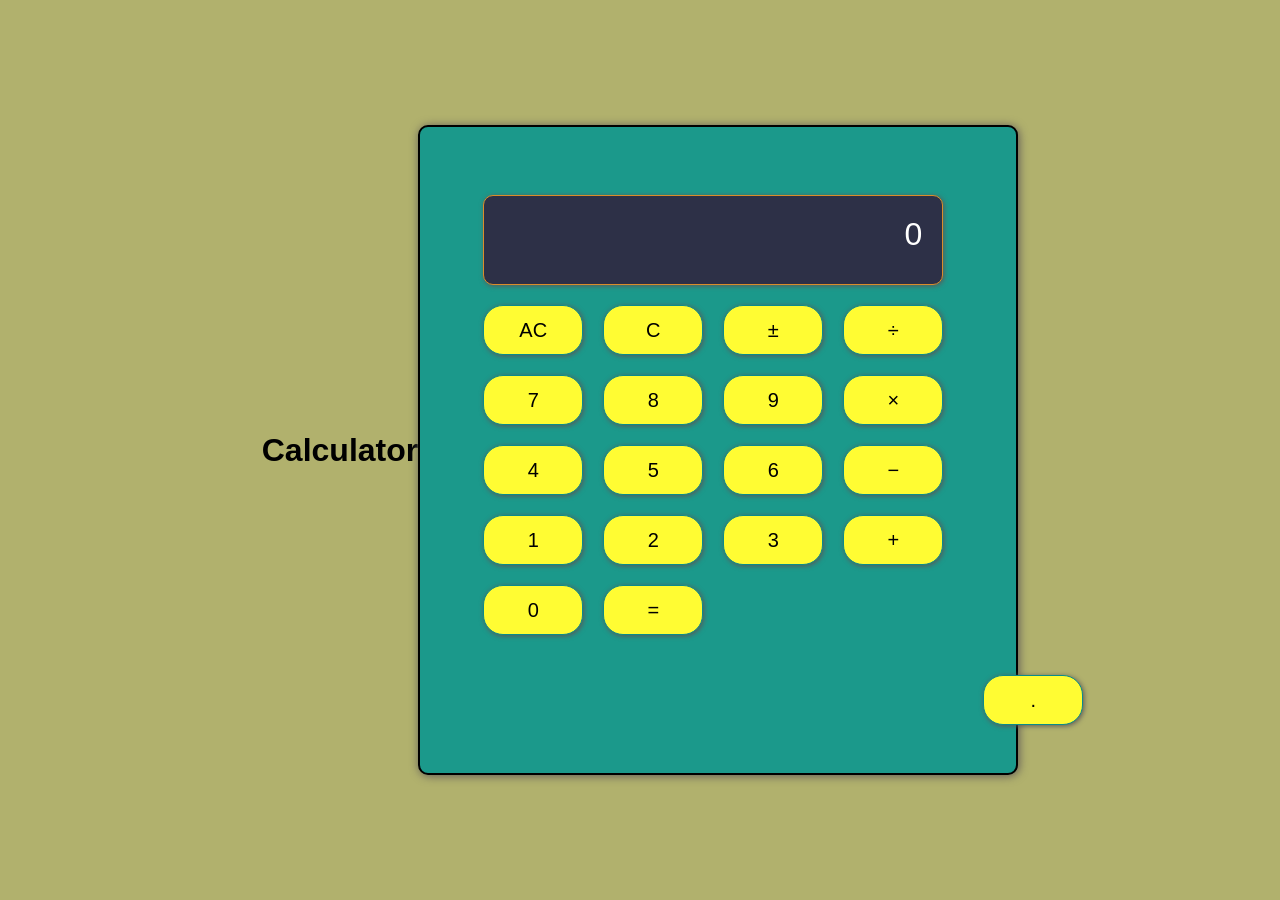
<file: index.html>
<!DOCTYPE html>
<html lang="en">
<head>
    <meta charset="UTF-8">
    <meta name="viewport" content="width=device-width, initial-scale=1.0">
    <title>calculator</title>
    <link rel="stylesheet" href="./style.css">
</head>
<body>
    <h1>Calculator</h1>
    <div class="calculator">
        <div class="main">
            <!-- <h1>Claculator</h1> -->
            <input type="text" for="Btn_sub" id="input_box" placeholder="0"   style="grid-area: input" readonly>
            
            <button class="num_btn" style="grid-area: AC">AC</button>
            <button class="num_btn" style="grid-area: C">C</button>
            <button class="num_btn" style="grid-area: con">±</button>
            <button class="num_btn" style="grid-area: div">÷</button>

            <button class="num_btn" style="grid-area: btn1">1</button>
            <button class="num_btn" style="grid-area: btn2">2</button>
            <button class="num_btn" style="grid-area: btn3">3</button>
            <button class="num_btn" style="grid-area: btn4">4</button>
            <button class="num_btn" style="grid-area: btn5">5</button>
            <button class="num_btn" style="grid-area: btn6">6</button>
            <button class="num_btn" style="grid-area: btn7">7</button>
            <button class="num_btn" style="grid-area: btn8">8</button>
            <button class="num_btn" style="grid-area: btn9">9</button>
            <button class="num_btn" style="grid-area: btn0">0</button>
        
            <button class="num_btn" style="grid-area: add">+</button>
            <button class="num_btn" style="grid-area: mul">×</button>
            <button class="num_btn" style="grid-area: sub">−</button>
            <button class="num_btn" style="grid-area: dec">.</button>
            <button id="res" class="num_btn" style="grid-area: res">=</button>
        </div>
    </div>
    <script src="./calculator.js"></script>
</body>
</html>
</file>
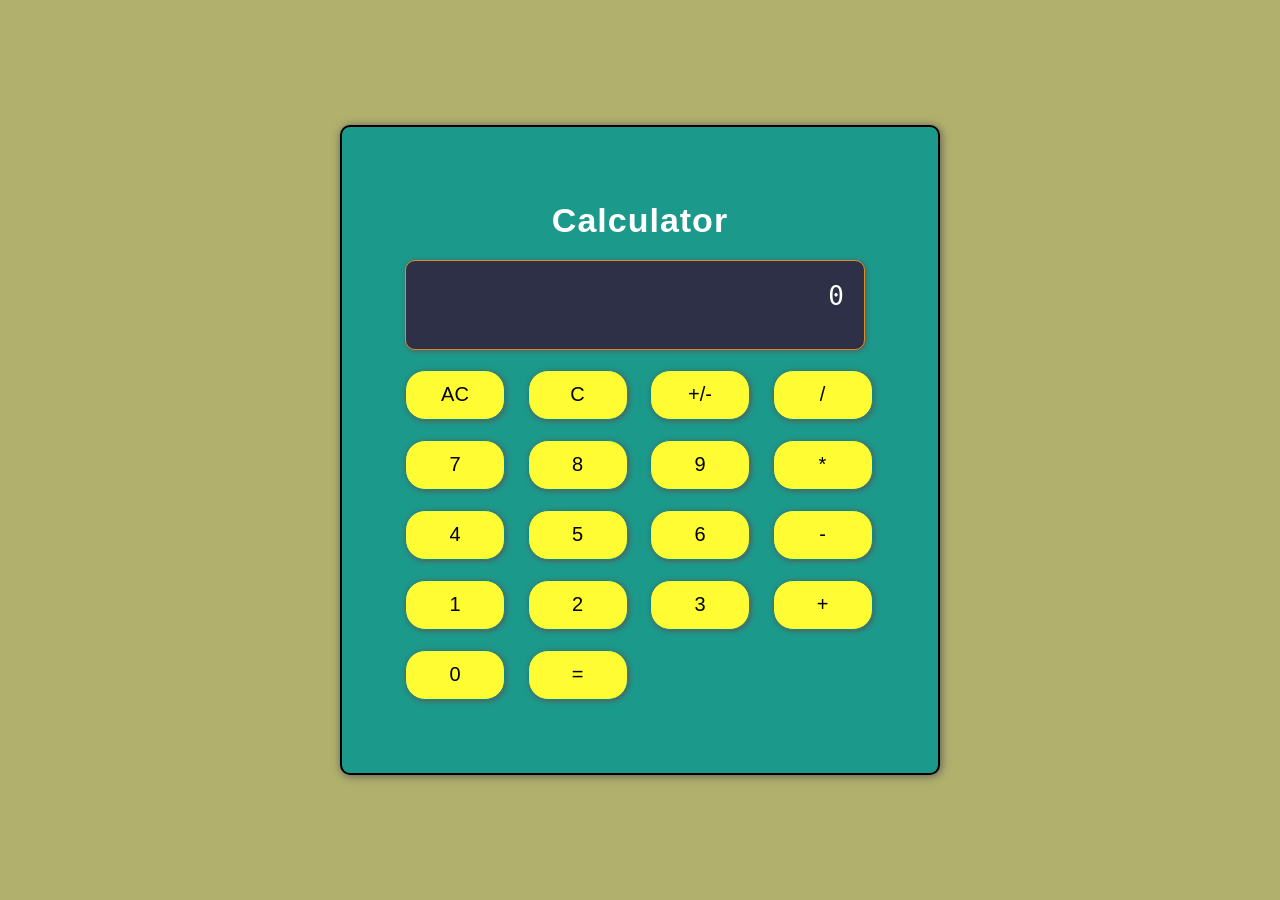
<file: cal.html>
<!DOCTYPE html>
<html lang="en">
<head>
    <meta charset="UTF-8">
    <meta name="viewport" content="width=device-width, initial-scale=1.0">
    <title>calculator</title>
    <link rel="stylesheet" href="./style.css">
</head>
<body>
    <div class="calculator">
        <div class="main">
            <h1 class="title">Calculator</h1>
            <textarea type="text" for="Btn_sub" id="input_box" placeholder="0"   style="grid-area: input"></textarea>
            
            <button id="Btn_sub" class="num_btn" style="grid-area: AC">AC</button>
            <button id="Btn_sub" class="num_btn" style="grid-area: C">C</button>
            <button id="Btn_sub" class="num_btn" style="grid-area: con">+/-</button>
            <button id="Btn_sub" class="num_btn" style="grid-area: div">/</button>

            <button id="Btn_sub" class="num_btn" style="grid-area: btn1">1</button>
            <button id="Btn_sub" class="num_btn" style="grid-area: btn2">2</button>
            <button id="Btn_sub" class="num_btn" style="grid-area: btn3">3</button>
            <button id="Btn_sub" class="num_btn" style="grid-area: btn4">4</button>
            <button id="Btn_sub" class="num_btn" style="grid-area: btn5">5</button>
            <button id="Btn_sub" class="num_btn" style="grid-area: btn6">6</button>
            <button id="Btn_sub" class="num_btn" style="grid-area: btn7">7</button>
            <button id="Btn_sub" class="num_btn" style="grid-area: btn8">8</button>
            <button id="Btn_sub" class="num_btn" style="grid-area: btn9">9</button>
            <button id="Btn_sub" class="num_btn" style="grid-area: btn0">0</button>
        
            <button id="Btn_sub" class="num_btn" style="grid-area: mul">*</button>
            <button id="Btn_sub" class="num_btn" style="grid-area: sub">-</button>
            <button id="Btn_sub" class="num_btn" style="grid-area: add">+</button>
            <button id="Btn_sub" class="num_btn" style="grid-area: res">=</button>
        </div>
    </div>
    <script src="./javascript/calculator.js"></script>
</body>
</html>
</file>
<file: style.css>
*{
    margin: 0px;
    padding: 0px;
    box-sizing: border-box;
}
body{
    font-family: 'Segoe UI', Tahoma, Geneva, Verdana, sans-serif;
    background-color: #B1B16D;
}
body{
    height: 100vh;
    display: flex;
    justify-content: center;
    align-items: center;
}
.calculator{
    width: 600px;
    height: 650px;
    border: 2px solid black;
    border-radius: 10px;
    box-shadow: 1px 1px 10px rgb(92, 87, 87) ;
    background-color: rgb(27, 153, 139);
    display: flex;
    justify-content: center;
    align-items: center;
}
.main{
    width: 470px;
    height: auto;
    /* background-color: aqua; */
    display: grid;
    gap: 20px;
    grid-template-columns: 1fr 1fr 1fr 1fr;
    /* grid-template-rows: 1fr 50px 50px 50px 50px 50px; */
    grid-template-areas: 
    "title title title title"
    "input input input input"
    "AC C con div"
    "btn7 btn8 btn9 mul"
    "btn4 btn5 btn6 sub"
    "btn1 btn2 btn3 add"
    "btn0 res . .";
}
.title{
    grid-area: title;
    text-align: center;
    color: #ffffff;
    font-size: 34px;
    letter-spacing: 1px;
}
#input_box{
    width: 460px;
    height: 90px;
    border-radius: 10px;
    text-align:right;
    border: 1px solid rgb(218, 141, 42);
    box-shadow: 1px 1px 5px rgb(92, 87, 87);
    background-color: #2D3047;
    resize: none;
}
#input_box:hover{
    background-color: #383B57;
}
#input_box::placeholder{
    font-size: xx-large;
    padding:20px;
    color: white;
}
.num_btn{
    width: 100px;
    height: 50px;
    font-size: 20px;
    text-align: center;
    border-radius: 20px;
    border: 1px solid rgb(10, 139, 139);
    box-shadow: 1px 1px 5px rgb(92, 87, 87);
    background-color: #FFFc33;
}
.num_btn:hover{
    background-color: #fffc5c;
    /* border: 1px solid rgb(49, 177, 177); */
}

@media (max-width: 768px) {
    body{
        padding: 16px;
        align-items: flex-start;
    }
    .calculator{
        width: 100%;
        max-width: 380px;
        height: auto;
        padding: 16px;
    }
    .main{
        width: 100%;
        gap: 12px;
    }
    .title{
        font-size: 28px;
    }
    #input_box{
        width: 100%;
        height: 72px;
    }
    #input_box::placeholder{
        font-size: 28px;
        padding: 16px;
    }
    .num_btn{
        width: 100%;
        height: 48px;
        font-size: 18px;
    }
}

@media (max-width: 420px) {
    body{
        padding: 12px;
    }
    .calculator{
        max-width: 100%;
        padding: 12px;
    }
    .main{
        gap: 10px;
    }
    .title{
        font-size: 24px;
    }
    #input_box{
        height: 64px;
    }
    #input_box::placeholder{
        font-size: 24px;
        padding: 12px;
    }
    .num_btn{
        height: 44px;
        font-size: 16px;
        border-radius: 14px;
    }
}
</file>
